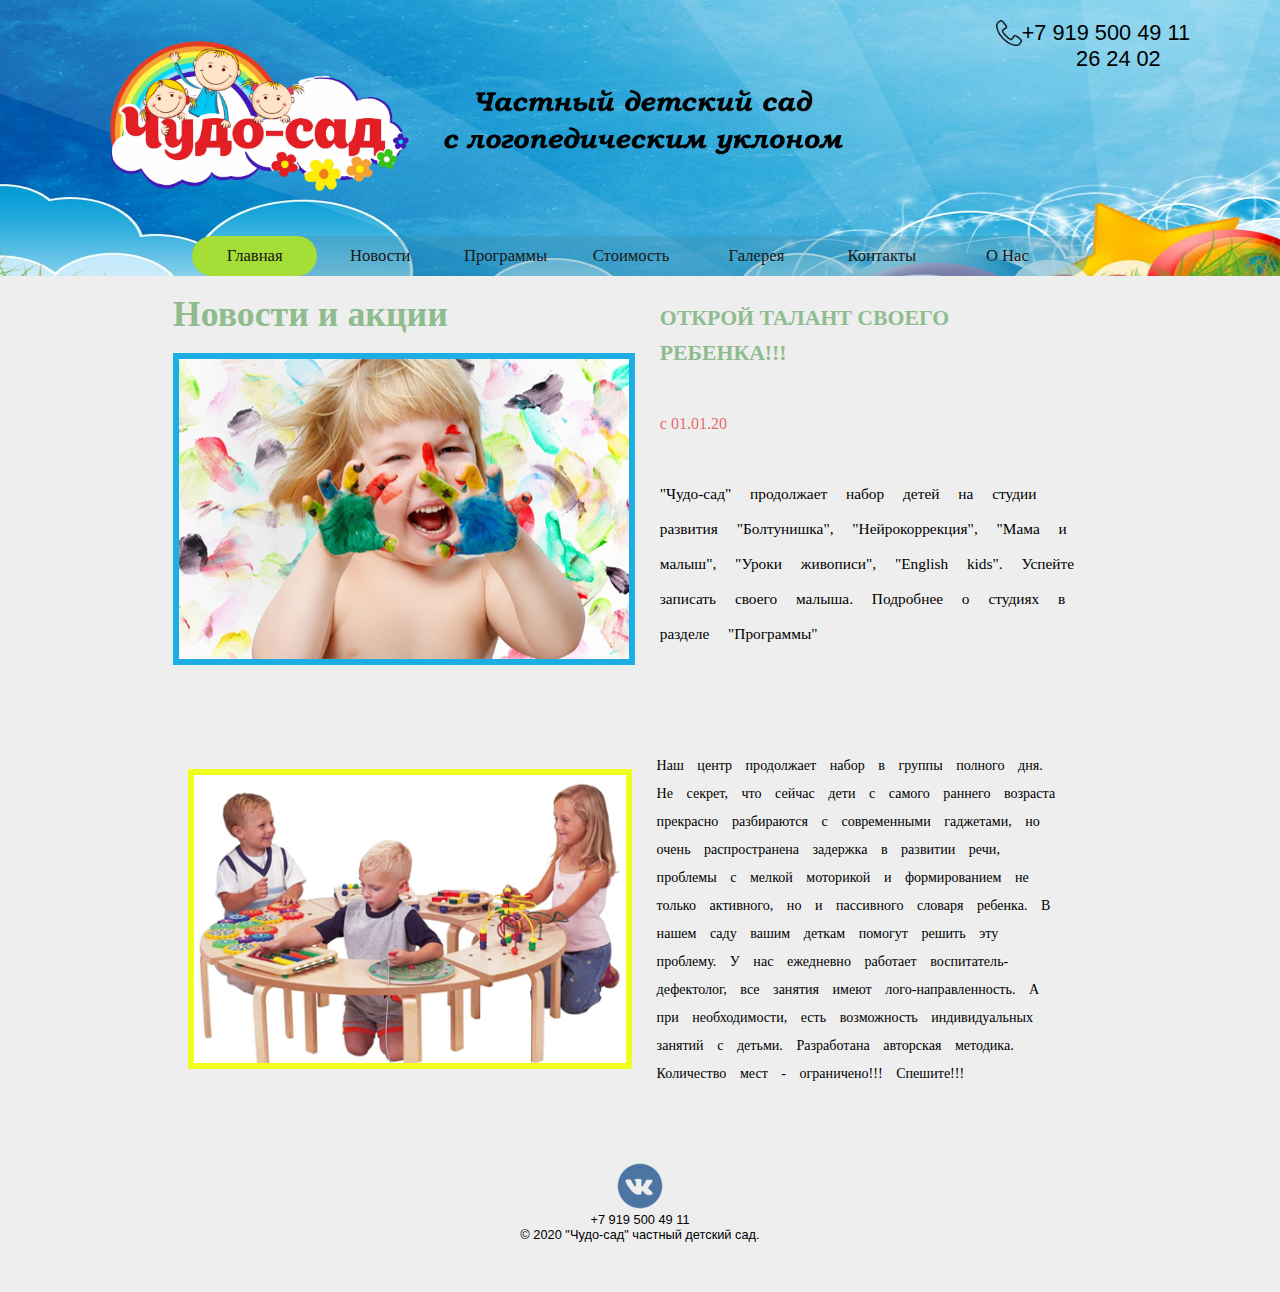
<file: novosty.html>
<!DOCTYPE html>
<html lang="ru">
<head>
	<meta charset="UTF-8">
	<title>новости</title>
	<link rel="shortcut icon" href="/favicon.ico" />	
	<link rel="stylesheet" type="text/css" href="css/style.css"/>
	<meta name="viewport" content="width=device-width, initial-scale=1, maximum-scale=1">
</head>
<body>
	
	    <header>
	    	<div class="header">
	    		<div class="logo"><img src="img/logo1.png" height="240px">
	    			
	    		</div>
	    		    <div class="telefon"><a href="+7 912 721 55 85"><img src="img/tel.png"></a>+7 919 500 49 11<br>         26 24 02</div>
	    		        <div class="nav">
	    				        <ul class="menu">
                                     <li><a href="index.html" class="active">Главная</a></li>
                                     <li><a href="novosty.html">Новости</a></li>
                                     <li><a href="programmy.html">Программы</a></li>
                                     <li><a href="stoimost.html">Стоимость</a></li>
                                     <li><a href="#">Галерея</a></li>
                                     <li><a href="index.html#contacty">Контакты</a></li>
                                     <li><a href="O nas.html">О Нас</a></li>
                                     <li class="slider"></li>
                                </ul>
	    			    </div>
	    			    <div id="myNav" class="overlay">
                          <a href="javascript:void(0)" class="closebtn" onclick="closeNav()">×</a>
                          <div class="overlay-content">
                            <a href="index.html">Главная</a>
                            <a href="novosty.html">Новости</a>
                            <a href="programmy.html">Программы</a>
                            <a href="stoimost.html">Стоимость</a>
                            <a href="#">Галерея</a>
                            <a href="index.html#contacty">Контакты</a>
                            <a href="O nas.html">О Нас</a>
                           </div>
                        </div>
                        <div class="responsive"><span style="cursor:pointer" onclick="openNav()"><img src="./icon.png"></span></div>
	        </div>
	    </header>
	    <div class="block1">
	    	<div class="foto2"><h2>Новости и акции</h2><img src="img/vkraske.png"></div>
	    	    <div class="informaciy">
	    		   <h2>ОТКРОЙ ТАЛАНТ СВОЕГО<br>РЕБЕНКА!!!</h2><br>
	    		     <span>с 01.01.20</span><br>
	    		       <p>"Чудо-сад" продолжает набор детей на студии развития "Болтунишка", "Нейрокоррекция", "Мама и малыш", "Уроки живописи", "English kids". Успейте записать своего малыша. Подробнее о студиях в разделе "Программы"</p>
	    	    </div>
	    </div>
	    <div class="block2">
	        <div class="foto3"><img src="img/zastolom.png"></div>
	            <div class="informaciy1">
	    	     <p>Наш центр продолжает набор в группы полного дня. Не секрет, что сейчас дети с самого раннего возраста прекрасно разбираются с современными гаджетами, но очень распространена задержка в развитии речи, проблемы с мелкой моторикой и формированием не только активного, но и пассивного словаря ребенка. В нашем саду вашим деткам помогут решить эту проблему. У нас ежедневно работает воспитатель-дефектолог, все занятия имеют лого-направленность. А при необходимости, есть возможность индивидуальных занятий с детьми. Разработана авторская методика.  Количество мест - ограничено!!! Спешите!!!</p>
	            </div>
	    </div>
	    <footer>
		<div class="footer">
			<div class="icon_vk"><a href="#"><img src="img/vk.png"></a></div>
			<div class="nomer"><span>+7 919 500 49 11</span></div>
			<div class="copyr">© 2020 "Чудо-сад" частный детский сад. </div>
		</div>
	</footer>
	<script type="text/javascript" src="./my/my.js"></script>
</body>
</html>
</file>
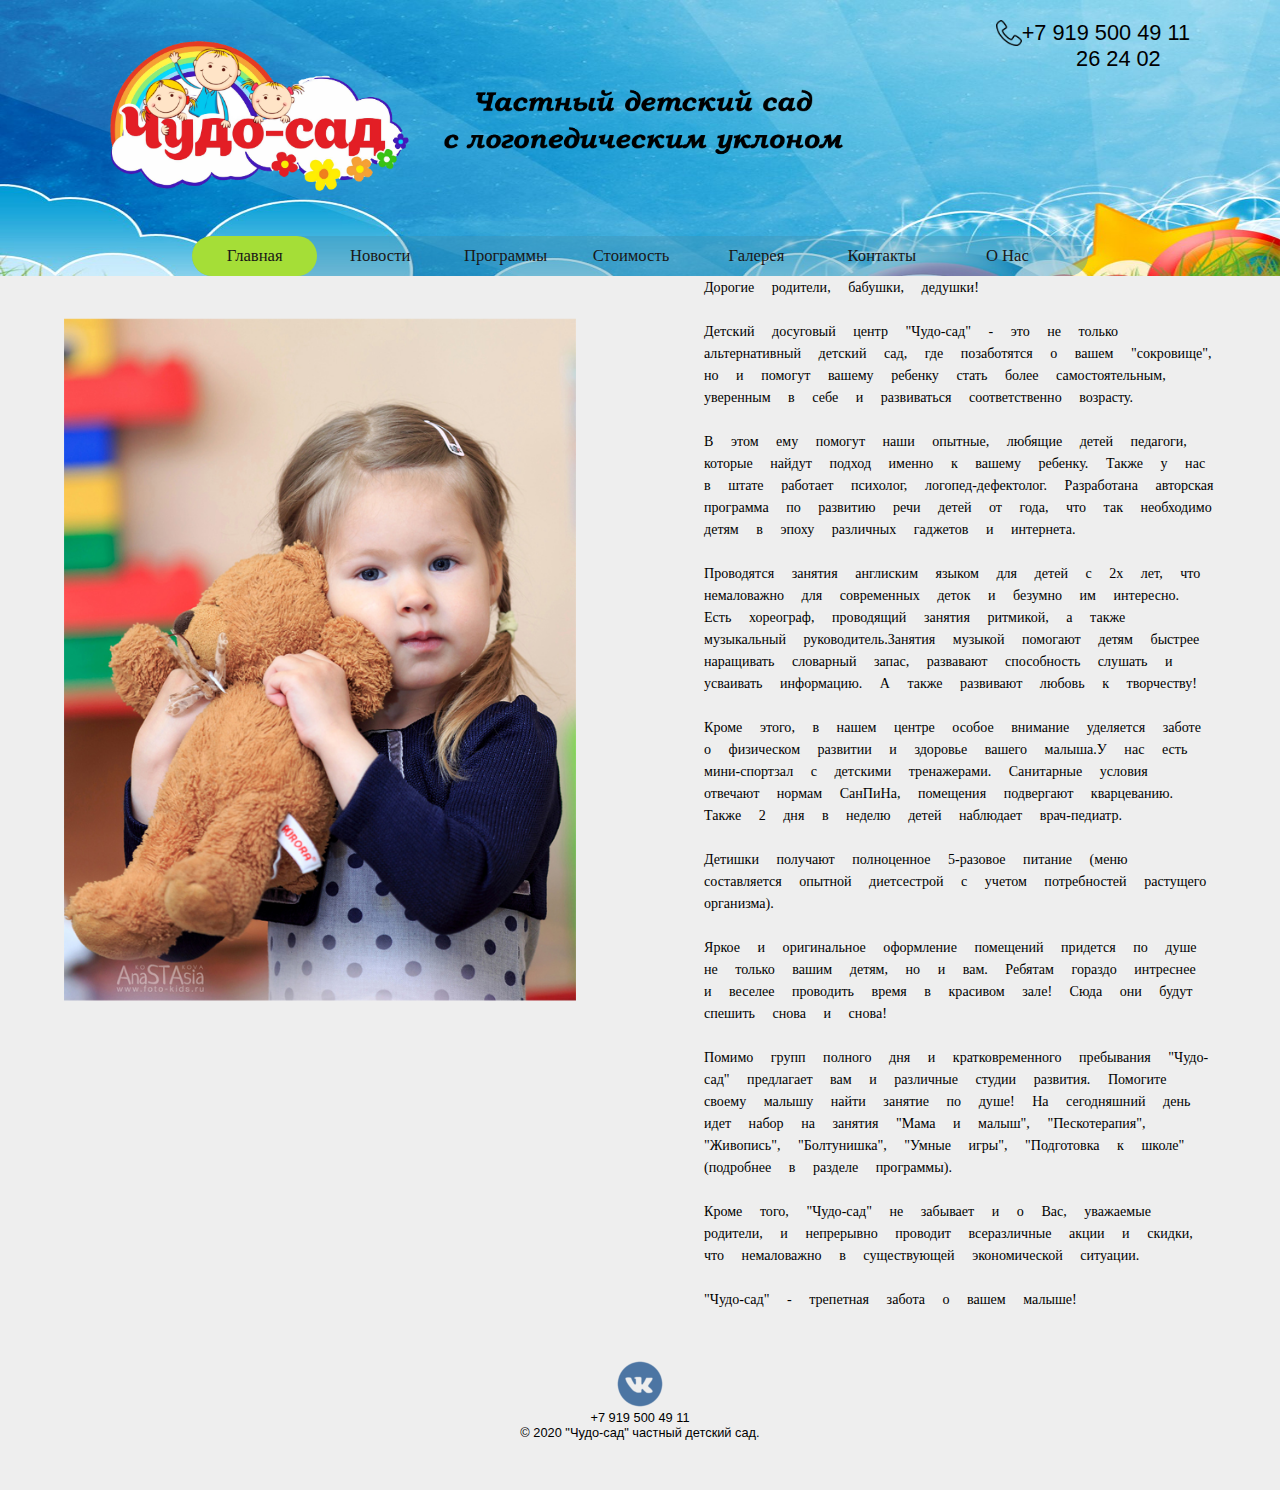
<file: O nas.html>
<!DOCTYPE html>
<html lang="ru">
<head>
	<meta charset="UTF-8">
	<title>О нас</title>
	<link rel="shortcut icon" href="/favicon.ico" />	
	<link rel="stylesheet" type="text/css" href="css/style.css"/>
	<meta name="viewport" content="width=device-width, initial-scale=1, maximum-scale=1">
</head>
<body>
	<header>
	    	<div class="header">
	    		<div class="logo"><img src="img/logo1.png" height="240px">
	    			
	    		</div>
	    		    <div class="telefon"><a href="+7 912 721 55 85"><img src="img/tel.png"></a>+7 919 500 49 11<br>         26 24 02</div>
	    		        <div class="nav">
	    				        <ul class="menu">
                                     <li><a href="index.html" class="active">Главная</a></li>
                                     <li><a href="novosty.html">Новости</a></li>
                                     <li><a href="programmy.html">Программы</a></li>
                                     <li><a href="stoimost.html">Стоимость</a></li>
                                     <li><a href="#">Галерея</a></li>
                                     <li><a href="index.html#contacty">Контакты</a></li>
                                     <li><a href="#">О Нас</a></li>
                                     <li class="slider"></li>
                                </ul>
	    			    </div>
	    			    <div id="myNav" class="overlay">
                          <a href="javascript:void(0)" class="closebtn" onclick="closeNav()">×</a>
                          <div class="overlay-content">
                            <a href="index.html">Главная</a>
                            <a href="novosty.html">Новости</a>
                            <a href="programmy.html">Программы</a>
                            <a href="stoimost.html">Стоимость</a>
                            <a href="#">Галерея</a>
                            <a href="index.html#contacty">Контакты</a>
                            <a href="O nas.html">О Нас</a>
                           </div>
                        </div>
                        <div class="responsive"><span style="cursor:pointer" onclick="openNav()"><img src="./icon.png"></span></div>
	        </div>
	    </header>
	    <div id="block_o_nas">
	    	<div id="foto"><img src="img/О нас.png"></div>
	    	   <div id="text">
	    		<p>Дорогие родители, бабушки, дедушки!

	    		Детский досуговый центр "Чудо-сад" - это не только альтернативный детский сад, где позаботятся о вашем "сокровище", но и помогут вашему ребенку стать более самостоятельным, уверенным в себе и развиваться соответственно возрасту.

	    		В этом ему помогут наши опытные, любящие детей педагоги, которые найдут подход именно к вашему ребенку. Также у нас в штате работает психолог, логопед-дефектолог. Разработана авторская программа по развитию речи детей от года, что так необходимо детям в эпоху различных гаджетов и интернета.

	    		Проводятся занятия англиским языком для детей с 2х лет, что немаловажно для современных деток и безумно им интересно.  Есть хореограф, проводящий занятия ритмикой, а также музыкальный руководитель.Занятия музыкой помогают детям быстрее наращивать словарный запас, развавают способность слушать и усваивать информацию. А также развивают любовь к творчеству!

	    		Кроме этого, в нашем центре особое внимание уделяется заботе о физическом развитии и здоровье вашего малыша.У нас есть мини-спортзал с детскими тренажерами. Санитарные условия отвечают нормам СанПиНа, помещения подвергают кварцеванию. Также 2 дня в неделю детей наблюдает врач-педиатр. 

	    		Детишки получают полноценное 5-разовое питание (меню составляется опытной диетсестрой с учетом потребностей растущего организма).

	    		Яркое и оригинальное оформление помещений придется по душе не только вашим детям, но и вам. Ребятам гораздо интреснее и веселее проводить время в красивом зале! Сюда они будут спешить снова и снова!

	    		Помимо групп полного дня и кратковременного пребывания "Чудо-сад" предлагает  вам и различные студии развития. Помогите своему малышу найти занятие по душе! На сегодняшний день идет набор на занятия "Мама и малыш", "Пескотерапия", "Живопись", "Болтунишка", "Умные игры", "Подготовка к школе"(подробнее в разделе программы).

	    		Кроме того, "Чудо-сад" не забывает и о Вас, уважаемые родители, и непрерывно проводит всеразличные акции и скидки, что немаловажно в существующей экономической ситуации.
	    		
	    		"Чудо-сад" - трепетная забота о вашем малыше!
	    	   </div>
	    </div>
	    <footer>
		<div class="footer">
			<div class="icon_vk"><a href="#"><img src="img/vk.png"></a></div>
			<div class="nomer"><span>+7 919 500 49 11</span></div>
			<div class="copyr">© 2020 "Чудо-сад" частный детский сад. </div>
		</div>
	</footer>
	<button onclick="topFunction()" id="myBtn" title="Go to top"><img src="img/verh.png"></button>
<script>
// When the user scrolls down 20px from the top of the document, show the button
window.onscroll = function() {scrollFunction()};

function scrollFunction() {
    if (document.body.scrollTop > 20 || document.documentElement.scrollTop > 20) {
        document.getElementById("myBtn").style.display = "block";
    } else {
        document.getElementById("myBtn").style.display = "none";
    }
}

// When the user clicks on the button, scroll to the top of the document
function topFunction() {
    document.body.scrollTop = 0;
    document.documentElement.scrollTop = 0;
}
</script>
<script type="text/javascript" src="./my/my.js"></script>
</body>
</html>
</file>
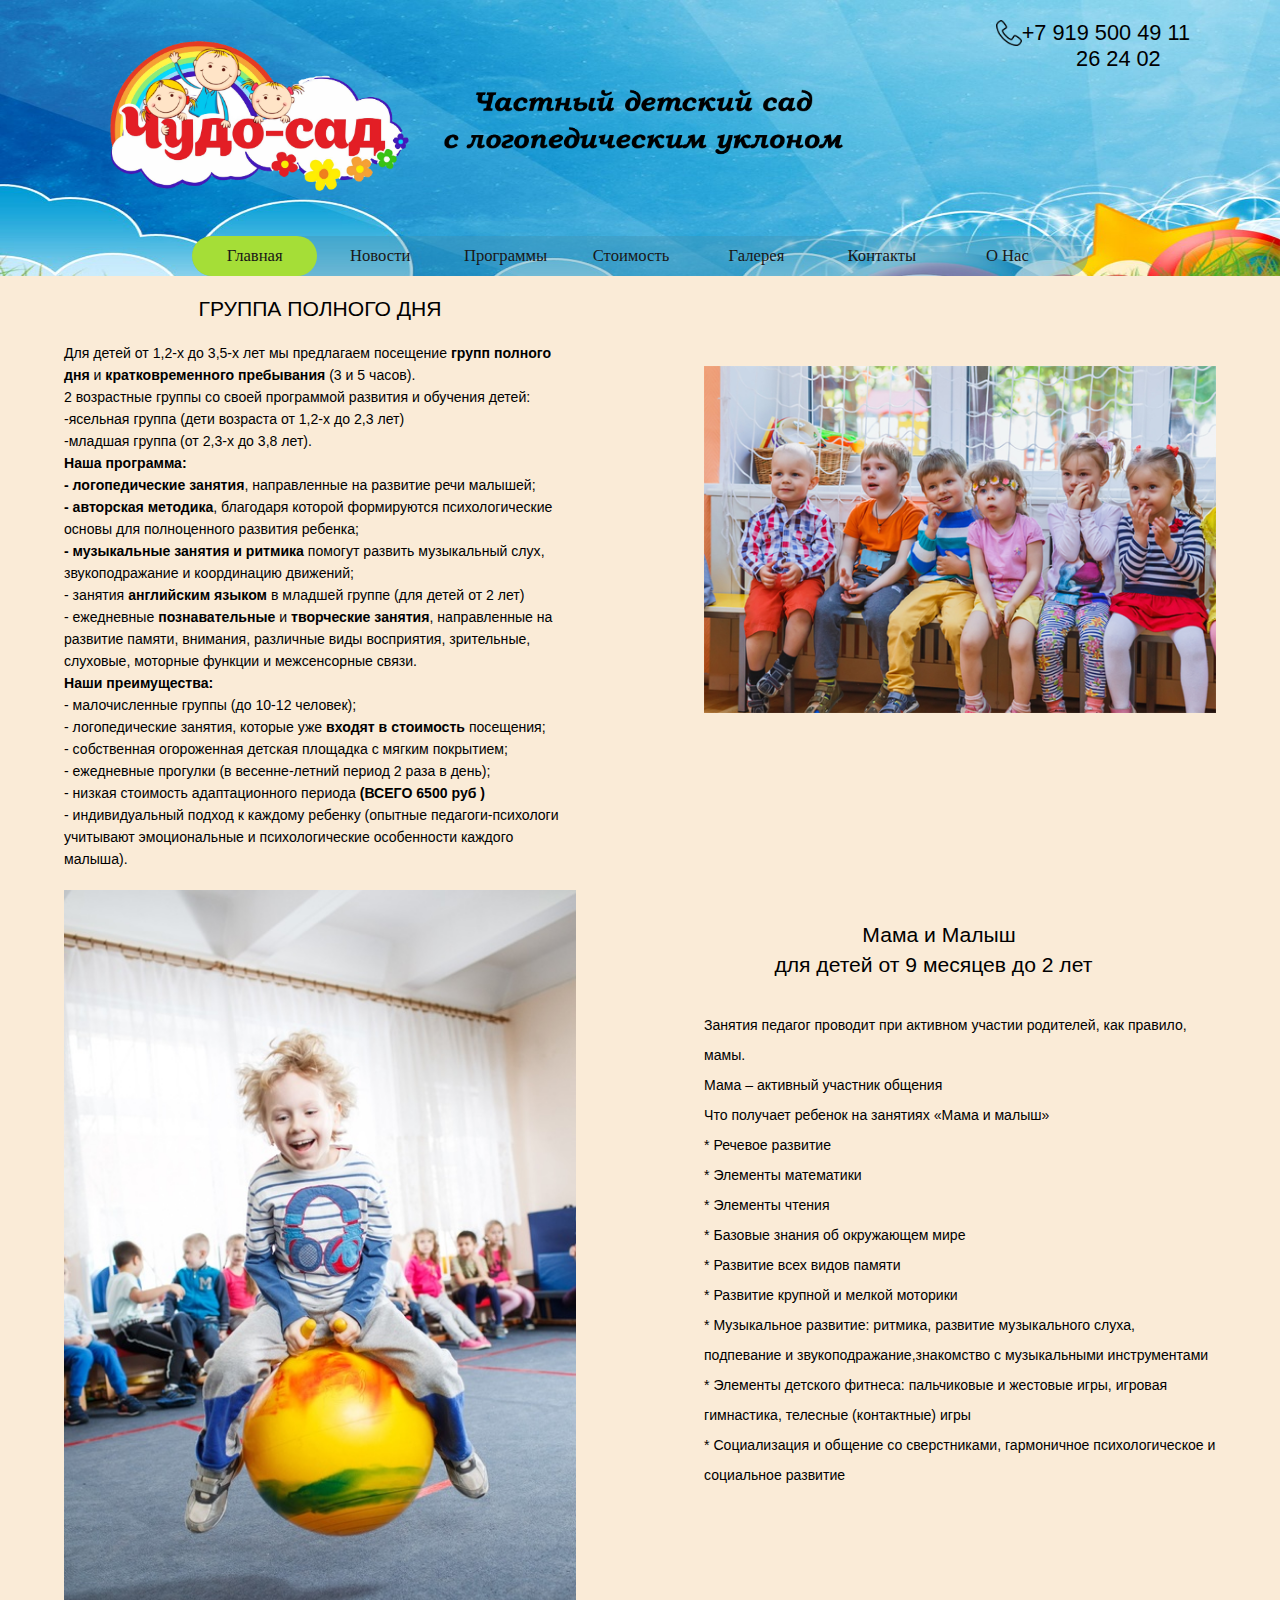
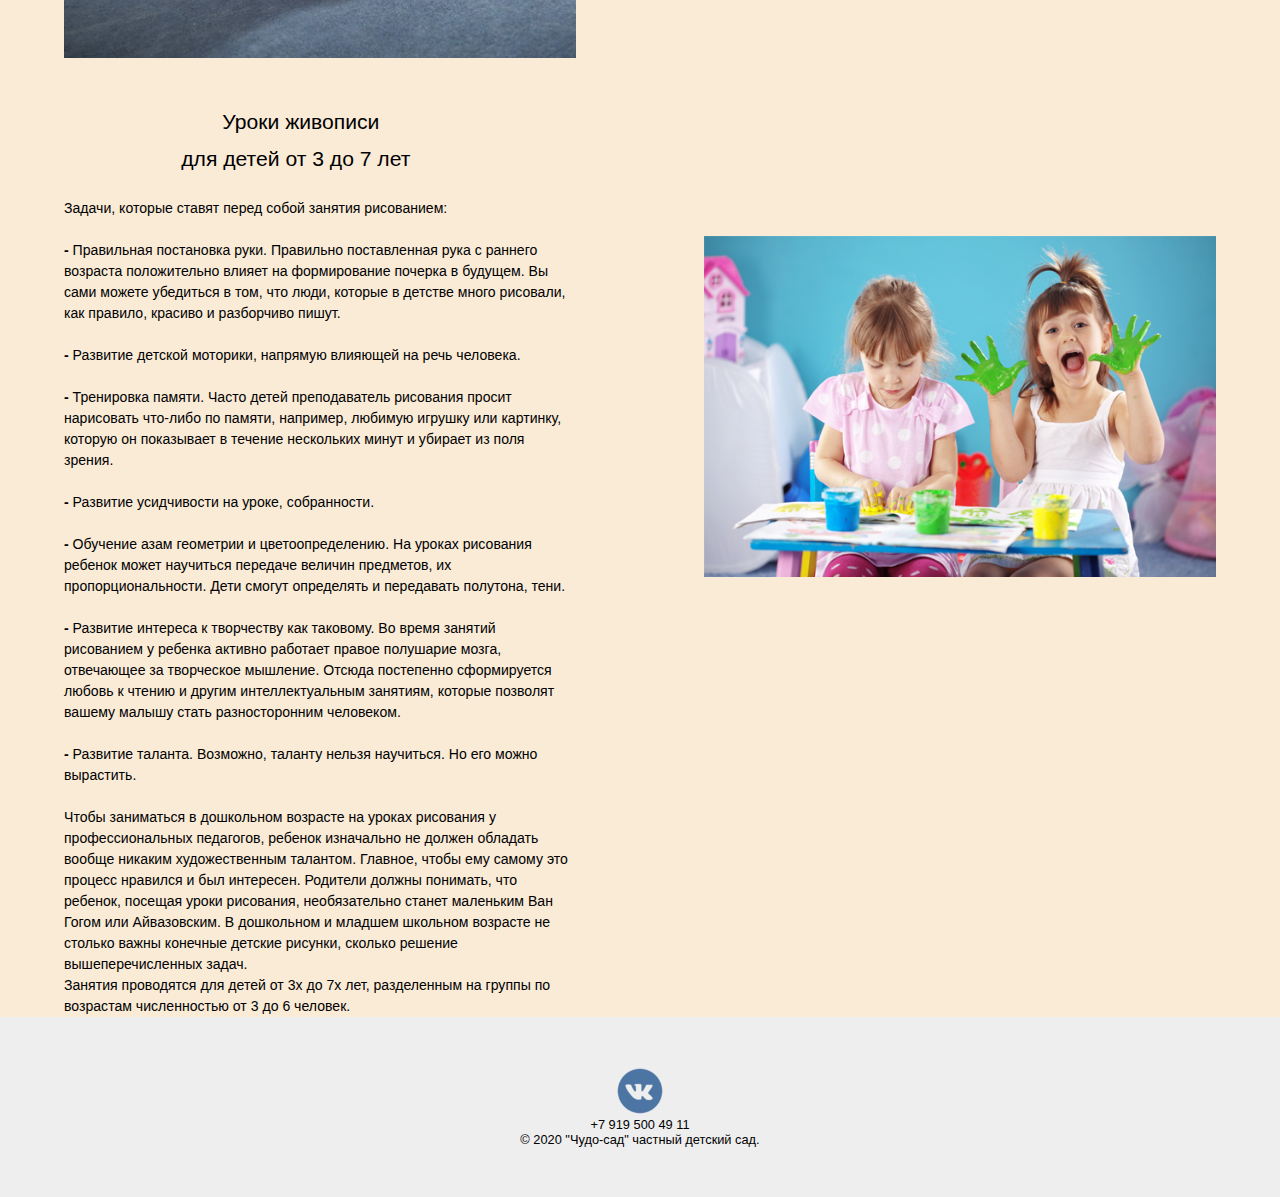
<file: programmy.html>
<!DOCTYPE html>
<html lang="ru">
<head>
	<meta charset="UTF-8">
	<title>Программы</title>
	<link rel="shortcut icon" href="/favicon.ico" />	
	<link rel="stylesheet" type="text/css" href="css/style.css"/>
	<meta name="viewport" content="width=device-width, initial-scale=1, maximum-scale=1">
</head>
<body>
	<header>
	    	<div class="header">
	    		<div class="logo"><img src="img/logo1.png" height="240px">
	    			
	    		</div>
	    		    <div class="telefon"><a href="+7 912 721 55 85"><img src="img/tel.png"></a>+7 919 500 49 11<br>         26 24 02</div>
	    		        <div class="nav">
	    				        <ul class="menu">
                                     <li><a href="index.html" class="active">Главная</a></li>
                                     <li><a href="novosty.html">Новости</a></li>
                                     <li><a href="programmy.html">Программы</a></li>
                                     <li><a href="stoimost.html">Стоимость</a></li>
                                     <li><a href="#">Галерея</a></li>
                                     <li><a href="index.html#contacty">Контакты</a></li>
                                     <li><a href="O nas.html">О Нас</a></li>
                                     <li class="slider"></li>
                                </ul>
	    			    </div>
	    			    <div id="myNav" class="overlay">
                          <a href="javascript:void(0)" class="closebtn" onclick="closeNav()">×</a>
                          <div class="overlay-content">
                            <a href="index.html">Главная</a>
                            <a href="novosty.html">Новости</a>
                            <a href="programmy.html">Программы</a>
                            <a href="stoimost.html">Стоимость</a>
                            <a href="#">Галерея</a>
                            <a href="index.html#contacty">Контакты</a>
                            <a href="O nas.html">О Нас</a>
                           </div>
                        </div>
                        <div class="responsive"><span style="cursor:pointer" onclick="openNav()"><img src="./icon.png"></span></div>
	        </div>
	    </header>
	    <div class="programmy">
	    
	    	<div class="block1_programmy">
	    		<div class="programmy_text1">
	    			<h2>ГРУППА ПОЛНОГО ДНЯ</h2>
					   <p>Для детей от 1,2-х до 3,5-х лет мы предлагаем посещение <span>групп полного дня</span> и <span>кратковременного пребывания</span> (3 и 5 часов). 
						2 возрастные группы со своей программой развития и обучения детей:
						  -ясельная группа (дети возраста от 1,2-х до 2,3 лет) 
						  -младшая группа (от 2,3-х до 3,8 лет).
						<span>Наша программа:</span>
						<span>- логопедические занятия</span>, направленные на развитие речи малышей;
						<span>- авторская методика</span>, благодаря которой формируются психологические основы для полноценного развития ребенка;
						<span>-  музыкальные занятия и ритмика</span> помогут развить музыкальный слух, звукоподражание и координацию движений;
						- занятия <span>английским языком</span> в младшей группе (для детей от 2 лет)
						- ежедневные <span>познавательные</span> и <span>творческие занятия</span>, направленные на развитие памяти, внимания, различные виды восприятия, зрительные, слуховые, моторные функции и межсенсорные связи.
						 <span>Наши преимущества:</span>
						- малочисленные группы (до 10-12 человек);
						- логопедические занятия, которые уже <span>входят в стоимость</span> посещения;
						- собственная огороженная детская площадка с мягким покрытием;
						- ежедневные прогулки (в весенне-летний период  2 раза в день);
						- низкая стоимость адаптационного периода <span>(ВСЕГО 6500 руб )</span>
						- индивидуальный подход к каждому ребенку (опытные педагоги-психологи учитывают эмоциональные и психологические особенности каждого малыша).</p>
	    		</div>
	    		<div  class="programmy_foto1"><img src="img/qqq.png"></div>
	    	</div>
	    	<div class="block2_programmy">
	    		<div class="programmy_foto2"><img src="img/www.jpg"></div>
	    	<div class="programmy_text2">
	    		<h2>                           Мама и Малыш 
	    для детей от 9 месяцев до 2 лет</h2>
                 <p>Занятия педагог проводит при активном участии родителей, как правило, мамы.
                    Мама – активный участник общения 
                 	Что получает ребенок на занятиях «Мама и малыш»
                     * Речевое развитие
                     * Элементы математики
                     * Элементы чтения
                     * Базовые знания об окружающем мире
                     * Развитие всех видов памяти
                     * Развитие крупной и мелкой моторики
                     * Музыкальное развитие: ритмика, развитие музыкального слуха, подпевание и   звукоподражание,знакомство с музыкальными инструментами
                     * Элементы детского фитнеса: пальчиковые и жестовые игры, игровая гимнастика, телесные (контактные) игры
                     * Социализация и общение со сверстниками, гармоничное психологическое и социальное развитие</p>
	    	</div>
	    </div>
	    <div class="block3_programmy">
	    	<div class="programmy_text3">
	    		<h2>                           Уроки живописи 
                    для детей от 3 до 7 лет</h2>
                    <p>Задачи, которые ставят перед собой занятия рисованием:<br>
						 <span>-</span> Правильная постановка руки. Правильно поставленная рука с раннего возраста положительно влияет на формирование почерка в будущем. Вы сами можете убедиться в том, что люди, которые в детстве много рисовали, как правило, красиво и разборчиво пишут.<br>
						 <span>-</span> Развитие детской моторики, напрямую влияющей на речь человека.<br>
						 <span>-</span> Тренировка памяти. Часто детей преподаватель рисования просит нарисовать что-либо по памяти, например, любимую игрушку или картинку, которую он показывает в течение нескольких минут и убирает из поля зрения.<br>
						 <span>-</span> Развитие усидчивости на уроке, собранности.<br>
						 <span>-</span> Обучение азам геометрии и цветоопределению. На уроках рисования ребенок может научиться передаче величин предметов, их пропорциональности. Дети смогут определять и передавать полутона, тени.<br>
						 <span>-</span> Развитие интереса к творчеству как таковому. Во время занятий рисованием у ребенка активно работает правое полушарие мозга, отвечающее за творческое мышление. Отсюда постепенно сформируется любовь к чтению и другим интеллектуальным занятиям, которые позволят вашему малышу стать разносторонним человеком.<br>
						 <span>-</span> Развитие таланта. Возможно, таланту нельзя научиться. Но его можно вырастить.<br>
						 Чтобы заниматься в дошкольном возрасте на уроках рисования у профессиональных педагогов, ребенок изначально не должен обладать вообще никаким художественным талантом. Главное, чтобы ему самому это процесс нравился и был интересен. Родители должны понимать, что ребенок, посещая уроки рисования, необязательно станет маленьким Ван Гогом или Айвазовским. В дошкольном и младшем школьном возрасте не столько важны конечные детские рисунки, сколько решение вышеперечисленных задач.
						Занятия проводятся  для детей от 3х до 7х лет, разделенным на группы по возрастам численностью от 3 до 6 человек.</p>
	    	</div>
	    	<div class="programmy_foto3"><img src="img/eee.png"></div>
	    </div>
	</div>
	<footer>
		<div class="footer">
			<div class="icon_vk"><a href="#"><img src="img/vk.png"></a></div>
			<div class="nomer"><span>+7 919 500 49 11</span></div>
			<div class="copyr">© 2020 "Чудо-сад" частный детский сад. </div>
		</div>
	</footer>

	<!--------Якорь---------->

	<button onclick="topFunction()" id="myBtn" title="Go to top"><img src="img/verh.png"></button>
<script>
// When the user scrolls down 20px from the top of the document, show the button
window.onscroll = function() {scrollFunction()};

function scrollFunction() {
    if (document.body.scrollTop > 20 || document.documentElement.scrollTop > 20) {
        document.getElementById("myBtn").style.display = "block";
    } else {
        document.getElementById("myBtn").style.display = "none";
    }
}

// When the user clicks on the button, scroll to the top of the document
function topFunction() {
    document.body.scrollTop = 0;
    document.documentElement.scrollTop = 0;
}
</script>
<script type="text/javascript" src="./my/my.js"></script>
</body>
</html>
</file>
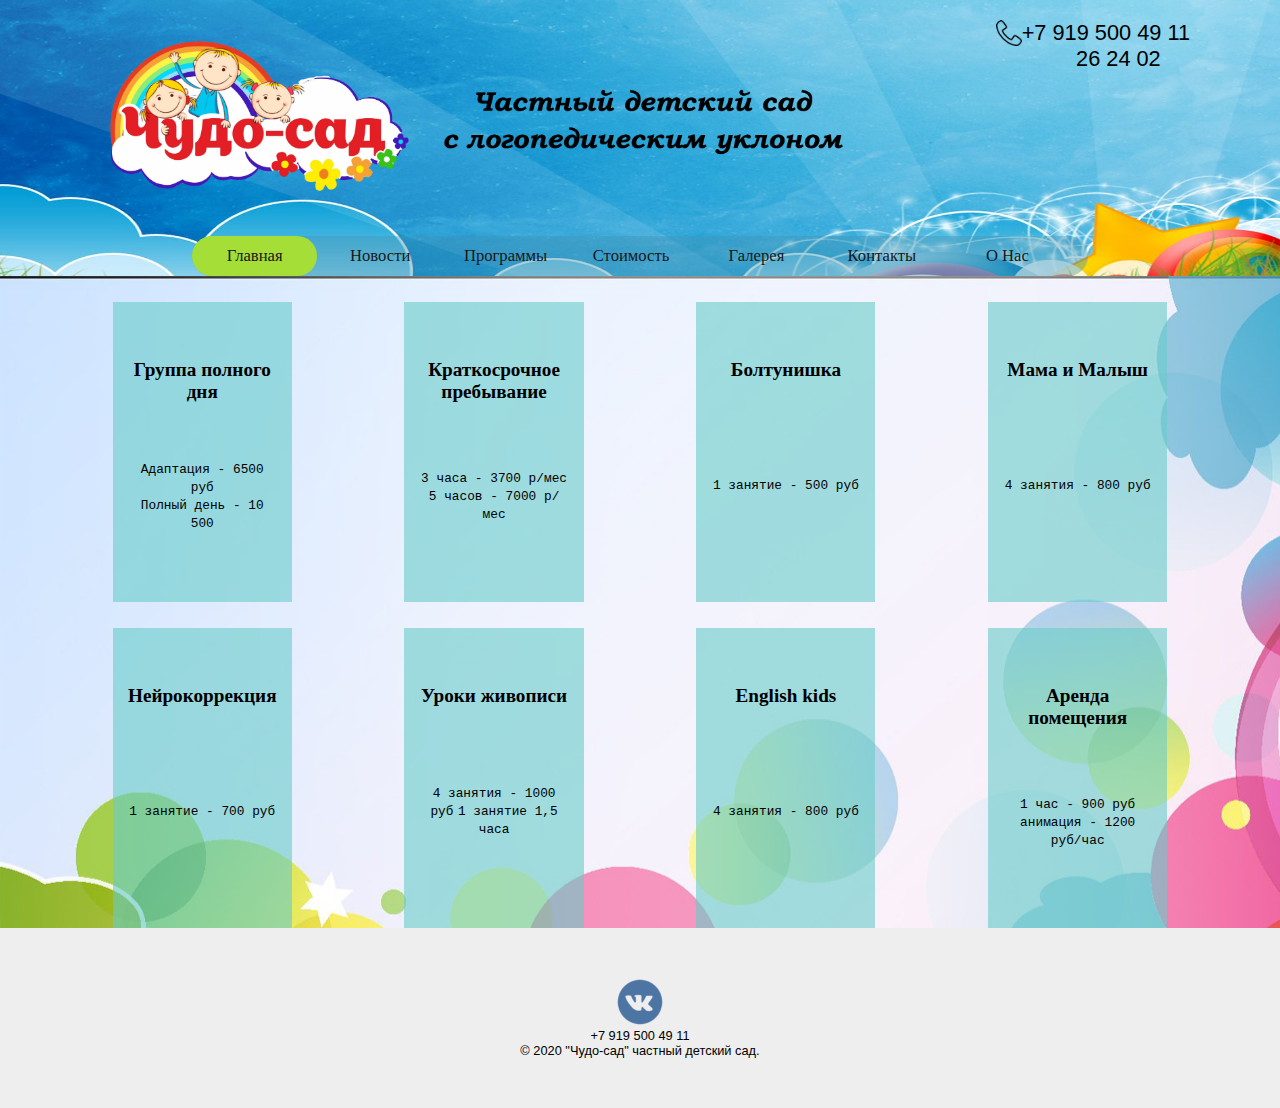
<file: stoimost.html>
<!DOCTYPE html>
<html lang="ru">
<head>
	<meta charset="UTF-8">
	<title>Стоимость</title>
	<link rel="shortcut icon" href="/favicon.ico" />	
	<link rel="stylesheet" type="text/css" href="css/style.css"/>
	<meta name="viewport" content="width=device-width, initial-scale=1, maximum-scale=1">
</head>
<body>
	<header>
	    	<div class="header">
	    		<div class="logo"><img src="img/logo1.png" height="240px">
	    			
	    		</div>
	    		    <div class="telefon"><a href="+7 912 721 55 85"><img src="img/tel.png"></a>+7 919 500 49 11<br>         26 24 02</div>
	    		        <div class="nav">
	    				        <ul class="menu">
                                     <li><a href="index.html" class="active">Главная</a></li>
                                     <li><a href="novosty.html">Новости</a></li>
                                     <li><a href="programmy.html">Программы</a></li>
                                     <li><a href="stoimost.html">Стоимость</a></li>
                                     <li><a href="#">Галерея</a></li>
                                     <li><a href="index.html#contacty">Контакты</a></li>
                                     <li><a href="O nas.html">О Нас</a></li>
                                     <li class="slider"></li>
                                </ul>
	    			    </div>
	    			    <div id="myNav" class="overlay">
                          <a href="javascript:void(0)" class="closebtn" onclick="closeNav()">×</a>
                          <div class="overlay-content">
                            <a href="index.html">Главная</a>
                            <a href="novosty.html">Новости</a>
                            <a href="programmy.html">Программы</a>
                            <a href="stoimost.html">Стоимость</a>
                            <a href="#">Галерея</a>
                            <a href="index.html#contacty">Контакты</a>
                            <a href="O nas.html">О Нас</a>
                           </div>
                        </div>
                        <div class="responsive"><span style="cursor:pointer" onclick="openNav()"><img src="./icon.png"></span></div>
	        </div>
	    </header>
	    <div class="main_stoimost">
	    	<div class="price1">
	    		<div class="price1_block1">
	    			<h2>Группа полного дня</h2>
                     <p>Адаптация - 6500 руб</p><br>
                     <p>Полный день - 10 500</p>
	    		</div>
	    		<div class="price1_block2">
	    			<h2>Краткосрочное пребывание</h2>
	    			<p>3 часа - 3700 р/мес</p><br>
	    			<p>5 часов - 7000 р/мес</p>
	    		</div>
	    		<div class="price1_block3">
	    			<h2>Болтунишка</h2>
	    			<p>1 занятие - 500 руб</p>
	    		</div>
	    		<div class="price1_block4">
	    			<h2>Мама и Малыш</h2>
	    			<p>4 занятия - 800 руб</p>
	    		</div>
	    	</div>
	    	<div class="price2">
	    		<div class="price2_block1">
	    			<h2>Нейрокоррекция</h2>
	    			<p>1 занятие - 700 руб</p>
	    		</div>
	    		<div class="price2_block2">
	    			<h2>Уроки живописи</h2>
	    			<p>4 занятия - 1000 руб</p>
	    			<p>1 занятие 1,5 часа</p>
	    		</div>
	    		<div class="price2_block3">
	    			<h2>English kids</h2>
	    			<p>4 занятия - 800 руб</p>
	    		</div>
	    		<div class="price2_block4">
	    			<h2>Аренда помещения</h2>
	    			<p>1 час - 900 руб</p>
	    			<p>анимация - 1200 руб/час</p>
	    		</div>
	    	</div>
	    </div>
	    <footer>
		<div class="footer">
			<div class="icon_vk"><a href="#"><img src="img/vk.png"></a></div>
			<div class="nomer"><span>+7 919 500 49 11</span></div>
			<div class="copyr">© 2020 "Чудо-сад" частный детский сад. </div>
		</div>
	</footer>
	<script type="text/javascript" src="./my/my.js"></script>
</body>
</html>
</file>
<file: css/style.css>
* {
	margin: 0;
	padding: 0;
	-webkit-box-sizing: border-box;
	-moz-box-sizing: border-box;
	box-sizing: border-box;
}
.main {
	max-width: 1600px;
	margin: 0 auto;
}
body {
	font-family: Arial,Helvetica,sans-serif;
    font-family: 'PT Sans', Arial, Verdana;
    background-color: #eee;
    
}
p {
	float: right;
}
.header {
	display: flex;
	flex-wrap: wrap;
	background: url(fon.png);
	background-size: 100% 100%;
	justify-content: space-around;
}
.logo {
	width:40%;

}
.logo img {
	width: 66vw;
	height: auto;
}
.telefon {
	width: 35%;
    display: flex;
    justify-content: flex-end;
    font-size: 1.7vw;
    white-space: pre;
    align-items: flex-start;
    margin: 20px;
}
.telefon img {
	width: 2vw;
}
/*-----------------Навигация -------------------*/


@import url(https://fonts.googleapis.com/css?family=PT+Sans);


.nav {
	display: flex;
	width: 100%;
	justify-content: center;
}
.menu {
  list-style: none;
  margin: 0;
  padding: 0;
  width: 70%;
  height: 40px;
  margin: auto;
  position: relative;
  z-index: 7;
  border-radius: 20px;
  background-color: #4494b369;

}
.menu li {
  float: left;
  width: 14%;
  height: 100%;
  margin: 0;
  padding: 0;

}
.menu a {
  display: -webkit-box;
  display: -ms-flexbox;
  display: flex;
  width: 100%;
  height: 100%;
  -webkit-box-pack: center;
      -ms-flex-pack: center;
          justify-content: center;
  -webkit-box-align: center;
      -ms-flex-align: center;
          align-items: center;
  color: #191717;
  text-decoration: none;
  position: relative;
  font-size: 1.3vw;
  z-index: 9;
  font-family: Georgia,Italic sans-serif;
}
a.active {
  background-color: #a5de37;
  border-radius: 20px;
} 
li.slider {
  width: 14%;
  height: 100%;
  position: absolute;
  left: 0;
  top: 0;
  z-index: 8;
  -webkit-transition: left 0.4s, background-color 0.4s;
  transition: left 0.4s, background-color 0.4s;
  
    border-radius: 20px;

}
.menu li:nth-child(1):hover ~ .slider,
.menu li:nth-child(1):focus ~ .slider,
.menu li:nth-child(1):active ~ .slider {
  left: 0;
  background-color: #3498db;
}
.menu li:nth-child(2):hover ~ .slider,
.menu li:nth-child(2):focus ~ .slider,
.menu li:nth-child(2):active ~ .slider {
  left: 14%;
  background-color: #9b59b6;
}
.menu li:nth-child(3):hover ~ .slider,
.menu li:nth-child(3):focus ~ .slider,
.menu li:nth-child(3):active ~ .slider {
  left: 28%;
  background-color: #e67e22;
}
.menu li:nth-child(4):hover ~ .slider,
.menu li:nth-child(4):focus ~ .slider,
.menu li:nth-child(4):active ~ .slider {
  left: 42%;
  background-color: #16a085;
}
.menu li:nth-child(5):hover ~ .slider,
.menu li:nth-child(5):focus ~ .slider,
.menu li:nth-child(5):active ~ .slider {
  left: 56%;
  background-color: #F7EA16;
}
.menu li:nth-child(6):hover ~ .slider,
.menu li:nth-child(6):focus ~ .slider,
.menu li:nth-child(6):active ~ .slider {
  left: 70%;
  background-color: #E9621F;
}
.menu li:nth-child(7):hover ~ .slider,
.menu li:nth-child(7):focus ~ .slider,
.menu li:nth-child(7):active ~ .slider {
  left: 84%;
  background-color: #0FEB57;
}
/*--------------------Навигация -----------------------*/

/*--------------------бургер-----------------------*/
{
    font-family: 'Lato', sans-serif;
}
.responsive span p {
	display: none;
}
.responsive span img {
	display: none;
}

.overlay {
    height: 100%;
    width: 0;
    position: fixed;
    z-index: 1;
    top: 0;
    left: 0;
    background-color: #1ec6e2;
    overflow-x: hidden;
    transition: 0.5s;
}

.overlay-content {
    position: relative;
    top: 25%;
    width: 100%;
    text-align: center;
    margin-top: 28px;
}

.overlay a {
    padding: 8px;
    text-decoration: none;
    font-size: 36px;
    color: #131415;
    display: block;
    transition: 0.3s;
}

.overlay a:hover, .overlay a:focus {
    color:#F6E91B;
}

.overlay .closebtn {
    position: absolute;
    top: 20px;
    right: 45px;
    font-size: 60px;
}

@media screen and (max-height: 450px) {
  .overlay a {font-size: 20px}
  .overlay .closebtn {
    font-size: 40px;
    top: 15px;
    right: 35px;
  }
}

/*--------------------конец бургер -----------------------*/

/*-----------Слайдер----------*/

div.scrollingHotSpotLeft
{
	min-width: 75px;
	width: 10%;
	height: 100%;
	/* There is a big background image and it's used to solve some problems I experienced
    in Internet Explorer 6. */
	background-image: url(../images/big_transparent.gif);
	background-repeat: repeat;
	background-position: center center;
	position: absolute;
	z-index: 200;
	left: 0;
	/*  The first url is for Firefox and other browsers, the second is for Internet Explorer */
	cursor: url(../images/cursors/cursor_arrow_left.png), url(../images/cursors/cursor_arrow_left.cur),w-resize;
}

/* Visible left hotspot */
div.scrollingHotSpotLeftVisible
{
	background-image: url(../images/arrow_left.gif);				
	background-color: #fff;
	background-repeat: no-repeat;
	opacity: 0.35; /* Standard CSS3 opacity setting */
	-moz-opacity: 0.35; /* Opacity for really old versions of Mozilla Firefox (0.9 or older) */
	filter: alpha(opacity = 35); /* Opacity for Internet Explorer. */
	zoom: 1; /* Trigger "hasLayout" in Internet Explorer 6 or older versions */
}

/* Invisible right hotspot */
div.scrollingHotSpotRight
{
	min-width: 75px;
	width: 10%;
	height: 100%;
	background-image: url(../images/big_transparent.gif);
	background-repeat: repeat;
	background-position: center center;
	position: absolute;
	z-index: 200;
	right: 0;
	cursor: url(../images/cursors/cursor_arrow_right.png), url(../images/cursors/cursor_arrow_right.cur),e-resize;
}

/* Visible right hotspot */
div.scrollingHotSpotRightVisible
{
	background-image: url(../images/arrow_right.gif);
	background-color: #fff;
	background-repeat: no-repeat;
	opacity: 0.35;
	filter: alpha(opacity = 35);
	-moz-opacity: 0.35;
	zoom: 1;
}

/* The scroll wrapper is always the same width and height as the containing element (div).
   Overflow is hidden because you don't want to show all of the scrollable area.
*/
div.scrollWrapper
{
	position: relative;
	overflow: hidden;
	width: 100%;
	height: 90%;
}

div.scrollableArea
{
	position: relative;
	width: auto;
	height: 100%;
}
/*-----------Слайдер----------*/
#makeMeScrollable
		{
			width:100%;
			height: 330px;
			position: relative;
			margin:0 auto;
		}
		
		/* Replace the last selector for the type of element you have in
		   your scroller. If you have div's use #makeMeScrollable div.scrollableArea div,
		   if you have links use #makeMeScrollable div.scrollableArea a and so on. */
		#makeMeScrollable div.scrollableArea img
		{
			position: relative;
			float: left;
			margin: 0;
			padding: 0;
			/* If you don't want the images in the scroller to be selectable, try the following
			   block of code. It's just a nice feature that prevent the images from
			   accidentally becoming selected/inverted when the user interacts with the scroller. */
			-webkit-user-select: none;
			-khtml-user-select: none;
			-moz-user-select: none;
			-o-user-select: none;
			user-select: none;
		}
		.text {
			display: flex;
            width: 50%;
            margin: 0 auto;
            align-items: center;
            font-size: 1.4vw;
            text-align: center;
            font-family: serif;
            word-spacing: 20px;
		}
		.text1 {
			display: flex;
            height: 140px;
            justify-content: center;
            font-size: 2.6vw;
            align-items: flex-end;
            white-space: pre;
            line-height: 50px;
		}
		.inform {
			display: flex;
			justify-content: center;
			margin: 20px auto;
		}
		.text3 {
			width: 29%;
			line-height: 27px;
			font-size: 1vw;

		}
		.foto {
			width: 35%;
			text-align: center;
		} 
		.foto img {
			width: 100%;
			height: auto;
		}
		.contacty {
			display: flex;
			width: 50%;
            margin: 10px auto;
            text-align: center;
            font-family: cursive;
            font-size: 1.4vw;
            word-spacing: 12px;
            line-height: 38px;
            
		}
		.contacty a {
			text-decoration: none;
			color: #8e5e1b;
		}
       
       h1 {
       	text-align: center;
       	width: 100%;
       	font-size: 2.6vw;
        font-family: serif;
       }
       .foto1 {
       	position: static;
        width: 100%;
        text-align: center;
       
       }
       .foto1 img {
       	width: 100%;
       }
       .karta {
       	display: flex;
       	border: 1px solid;
       	margin: 10px auto;
       }
/*-----Подвал-----*/
.footer {
	margin: 50px auto;
    font-size: 1vw;
}

.icon_vk {
	display: flex;
	width: 100%;
	justify-content: center;
	height: 50px;
}
.nomer {
	text-align: center;
}
.copyr {
	text-align: center;
}
#myBtn {
  display: none;
  position: fixed;
  bottom: 20px;
  right: 30px;
  z-index: 99;
  border: none;
  outline: none;
  cursor: pointer;
  
}

#myBtn:hover {
  background-color: #555;
}

/*----------------Novosty.html-----------------------*/



/*--------Блок 1 ---------------*/
.block1 {
	display: flex;
	justify-content: center;
	height: 450px;
}

.foto2 {
	display: flex;
	flex-direction: column;
    line-height: 77px;
}
.foto2 h2 {
	font-size: 2.8vw;
    color: darkseagreen;
    font-family: serif;
    
}
.foto2 img {
	border: 6px solid #1dade5;
	
}

/*--------Блок informaciy ---------------*/
.informaciy {
	flex-direction: column;
	width: 33%;
    font-family: initial;
    margin: 25px;
    line-height: 35px;
}
.informaciy h2 {
	color: darkseagreen;
	font-size: 1.7vw;
}

.informaciy span {
	width: 100%;
	display: flex;
	color: #E76C6C;
}
.informaciy p {
	font-size: 1.2vw;
	line-height: 35px;
	word-spacing: 15px;
}
/*--------Блок 2 ---------------*/

.block2 {
	display: flex;
	justify-content: center;
	align-items: center;
}
.foto3 {
	display: flex;
    height: 300px;
	
}
.foto3 img {
    border: 6px solid #effd1f;
       

}

.informaciy1 {
	width: 36%;
}

.informaciy1 p {
	font-size: 1.1vw;
	line-height: 28px;
	word-spacing: 10px;
	font-family: serif;
    margin: 25px;
}
/*------- О Нас------------*/
#block_o_nas {
	display: flex;
	justify-content: space-around;
}
#text {
	display: flex;
	width: 40%;
	white-space: pre-line;
	word-spacing: 14px;
    line-height: 22px;
    font-family: auto;
    font-size: 1.1vw;
}
#foto img {
	width: 100%;
	height: auto;

} 
#foto {
	width: 40%;
}
/*--------Программы-блок-1------------*/

.block1_programmy {
	display: flex;
	justify-content: space-around;

}
.programmy_text1 {
	width: 40%;
	white-space: pre-line;
	line-height: 22px;
	font-family: sans-serif;
}
.programmy_text1 span {
	font-weight: bold;
}
.programmy_text1 h2 {
	text-align: center;
	font-weight: lighter;
}
.programmy_foto1 {
	width: 40%;
    margin-top: 7%;

}
/*--------Программы-блок-2------------*/
.block2_programmy {
	display: flex;
	justify-content: space-around;
	margin-top: 20px;

}
.programmy_text2 {
	width: 40%;
	white-space: pre-line;
	line-height: 30px;
	font-family: sans-serif;

}
.programmy_text2 h2 {
	white-space: pre;
	font-weight: 500;
}
/*--------Программы-блок-3------------*/

.block3_programmy {
	display: flex;
	justify-content: space-around;
	margin-top: 20px;
}
.programmy_text3 {
	width: 40%;
	white-space: pre-line;
	line-height: 21px;
	font-family: sans-serif;

}
.programmy_text3 span {
	font-weight: bold;


}
.programmy_text3 h2 {
	white-space: pre;
	line-height: 37px;
    font-weight: 500;
}
.programmy {
	background: #faebd7;
}
.programmy_foto3 {
	margin-top: 12%;
	width: 40%;
}
.programmy_foto1 img {
	width: 100%;
	height: auto;
}

.programmy_foto2 img {
	width: 100%;
	height: auto;
}
.programmy_foto3 img {
	width: 100%;
	height: auto;
}

.programmy_text1 , .programmy_text2 , .programmy_text3 {
	font-size: 1.1vw;
}
.programmy_foto2 {
	width: 40%;
}
/*--------СТОИМОСТЬ------------*/
.main_stoimost {
	 background-image: url(../detskay1.png);
    background-repeat: no-repeat;
	
}
/*---------БЛОК1------------*/
.price1 {
	display: inline-flex;
	width: 100%;
    justify-content: space-evenly;
    margin: 2% auto;
}
.price1 h2 {
	font-size: 1.5vw;
	margin-top: 42px;
	font-family: serif;
    
}

.price1_block1, .price1_block2, .price1_block3, .price1_block4 {
	width: 14%;
	text-align: center;
	background: #67ccca99;
	height: 300px;
    display: inline-grid;
    padding: 15px;

}
.price1_block1 p, .price1_block2 p, .price1_block3 p, .price1_block4 p {
	display: contents;
    font-size: 1vw;
    font-family: monospace;

} 
/*---------БЛОК1------------*/

/*---------БЛОК2------------*/
.price2 {
	display: inline-flex;
	width: 100%;
    justify-content: space-evenly;
    
}
.price2 h2 {
	font-size: 1.5vw;
	margin-top: 42px;
	font-family: serif;
    
}

.price2_block1, .price2_block2, .price2_block3, .price2_block4 {
	width: 14%;
	text-align: center;
	background: #67ccca99;
	height: 300px;
    display: inline-grid;
    padding: 15px;

}
.price2_block1 p, .price2_block2 p, .price2_block3 p, .price2_block4 p {
	display: contents;
    font-size: 1vw;
    font-family: monospace;

} 

/*---------БЛОК2------------*/

/*---------Галерея------------*/
#makeMeScrollable1
	{
		width:100%;
		height: 330px;
		position: relative;
		margin:50px auto;
	}	
	#makeMeScrollable1 div.scrollable1Area a
	{
		border: none;
		position: relative;
		float: left;
		margin: 0;
		padding: 0;
	}


/*---------Галерея-----------*/

.---------General_Styles--------{}

.ug-gallery-wrapper{
	overflow:hidden;
	position:relative;
	font-family:Arial, Helvetica, sans-serif;
}

.ug-error-message{
	text-align:center;
	padding-top:30px;
	font-size:20px;
	color:#F30D0D;
}


.ug-gallery-wrapper .ug-canvas-pie{
	position:absolute;
	z-index:4;
}

.ug-gallery-wrapper .ug-progress-bar{
	position:absolute;
	overflow:hidden;
	z-index:4;
}

.ug-gallery-wrapper .ug-progress-bar-inner{
	xposition:absolute;
}

.ug-gallery-wrapper.ug-fullscreen{
	height: 100% !important;
	width: 100% !important;
	max-width:none !important;
	max-height:none !important;
}

.ug-gallery-wrapper.ug-fake-fullscreen{
	position: fixed !important;
	height: auto !important;
	width: auto !important;
	max-width:none !important;
	max-height:none !important;
	margin: 0px !important;
	padding: 0px !important;
	top: 0px !important;
	left: 0px !important;
	bottom: 0px !important;
	right: 0px !important;
	z-index: 999999 !important;
}

.ug-body-fullscreen{
	overflow: hidden !important;
	height: 100% !important;
	width: 100% !important;
	margin:0px !important;
	padding:0px !important;	
}

.ug-gallery-wrapper .ug-preloader-trans{
	display:block;
	height:35px;
	width:32px;
	height:32px;
	background-image:url('../images/loader_skype_trans.gif');
	background-repeat:no-repeat;
}

.--------------SLIDER------------------{}

.ug-gallery-wrapper .ug-slider-wrapper{
	position:absolute;
	overflow:hidden;
	z-index:1;
	background-color:#000000;
}

.ug-slider-wrapper .ug-slider-controls{
	position:absolute;
	top:0px;
	left:0px;
	z-index:3;
}

.ug-slider-wrapper .ug-slide-wrapper{
	position:absolute;
}

.ug-slider-wrapper .ug-slider-inner{
	position:absolute;
	z-index:0;
}

.ug-slider-wrapper .ug-item-wrapper{
	position:absolute;
	overflow:hidden;
}

.ug-slider-wrapper,
.ug-item-wrapper img{
	
	-webkit-user-select: none;	/* make unselectable */         
	-moz-user-select: none; 
	-ms-user-select: none;	
	max-width:none !important;
	box-sizing:border-box;
}

.--------------Нижпан------------------{}


.ug-gallery-wrapper .ug-bullets{
	position: absolute;
	top:0px;
	left:0px;
	margin:0px;
	padding:0px;
}

.ug-gallery-wrapper .ug-bullets .ug-bullet{
	background-repeat:no-repeat;
	cursor:pointer;
	display:block;
	float:left;
	z-index:2;
}

.ug-gallery-wrapper .ug-bullets .ug-bullet:first-child{
	margin-left:0px;
}

.------------------DEFAULT_SKIN---------------------{}

/* --- arrows -- */

.ug-arrow-left.ug-skin-default,
.ug-arrow-right.ug-skin-default{
	width:15px;
	height:30px;
	background-image:url('../skins/default/slider_arrow_left.png');
	background-position:0px 0px;
}

.ug-arrow-right.ug-skin-default{
	background-image:url('../skins/default/slider_arrow_right.png');
}

.ug-arrow-left.ug-skin-default.ug-arrow-hover,
.ug-arrow-right.ug-skin-default.ug-arrow-hover{
	background-position:0px -30px;
}

.ug-arrow-left.ug-skin-default.ug-arrow-disabled,
.ug-arrow-right.ug-skin-default.ug-arrow-disabled{
	background-position:0px -60px;
}

/* --- Нижняя панель -- */

.ug-bullets.ug-skin-default .ug-bullet{
	width:15px;
	height:15px;
	background-image:url('../skins/default/slider_bullets.png');
	background-position:top left;
	margin-left:5px;
}

.ug-bullets.ug-skin-default .ug-bullet.ug-bullet-active{
	background-position:bottom left;
}

.ug-bullets.ug-skin-default.ug-bullets-gray .ug-bullet{ 
	background-image:url('../skins/default/tile_bullets_gray.png');
}

.ug-bullets.ug-skin-default.ug-bullets-blue .ug-bullet{ 
	background-image:url('../skins/default/tile_bullets_blue.png');
}

.ug-bullets.ug-skin-default.ug-bullets-brown .ug-bullet{ 
	background-image:url('../skins/default/tile_bullets_brown.png');
}

.ug-bullets.ug-skin-default.ug-bullets-green .ug-bullet{ 
	background-image:url('../skins/default/tile_bullets_green.png');
}

.ug-bullets.ug-skin-default.ug-bullets-red .ug-bullet{ 
	background-image:url('../skins/default/tile_bullets_red.png');
}

.ug-button-tile-navigation{
	width:36px;
	height:36px;
	background-position:top left;
	cursor:pointer;
	float:left;
}

.ug-button-tile-navigation.ug-button-tile-left{
	background-image:url('../skins/default/tile_button_left.png');
}

.ug-button-tile-navigation.ug-button-tile-right{
	background-image:url('../skins/default/tile_button_right.png');
}

.ug-button-tile-navigation:hover{
	background-position:bottom left;
}

.ug-button-tile-navigation.ug-button-disabled{
	opacity:0.6;
}

.ug-button-tile-navigation.ug-button-disabled:hover{
	background-position:top left;	
}

.ug-button-tile-navigation.ug-button-tile-play{
	background-image:url('../skins/default/tile_button_play_pause.png');
	width:35px;
} 

.ug-button-tile-navigation.ug-button-tile-play.ug-pause-icon{
	background-position:bottom left;
} 

.ug-button-tile-navigation.ug-button-tile-play:hover{
	background-position:top left;
} 

.ug-button-tile-navigation.ug-button-tile-play.ug-pause-icon:hover{
	background-position:bottom left;
}

/*--------RESPONSIVE---------*/



@media screen and (max-width: 991px) {
	.responsive span img {
	display: block;
}
.responsive {
	
    width: 90%;
}
.responsive span p {
	    display: flex;
        width: 68px;
       align-items: center;
       margin-left: 10px;
       font-size: 2.2vw;
}
.nav {
	display: none;
}
.foto {
    width: 50%;
    
}
.foto img {
    width: 80%;
}
.text3 {
    width: 29%;
    line-height: 20px;
    font-size: 1.3vw;
}
.contacty {
	width: 73%;
	font-size: 2vw;
}
.text {
	font-size: 2vw;
	width: 80%;
}
	
}

@media screen and (max-width: 767px) {
	.text3 {
		width: 80%;
        font-size: 15px;
	}
	.foto {
		width: 85%;
		margin-top: inherit;
	}
	.foto img {
    border: 5px solid;
    color: #89c2a1b8;
}
	.inform {
		display: flex;
		flex-wrap: wrap;
	}
	.block1 {
		display: flex;
		flex-wrap: wrap;
		height: auto;
		margin-left: 3px;
	
}
.informaciy1 p {
    font-size: 16px;
    padding: 30px;
}

.informaciy1 {
	width: 100%;
} 
.block2 {
		display: flex;
		flex-wrap: wrap;
}
.informaciy p {
	font-size: 16px;
}
.informaciy {
	line-height: 15px;
	width: 90%;
}
.informaciy h2 {
	width: 100%;
    text-align: center;
    font-size: 25px;
    line-height: normal
}
.foto2 h2 {
	font-size: 35px;
}
.foto2 img, .foto3 img {
	width: 100%;
	height: auto;
	
}
.price1, .price2 {
	display: flex;
	flex-wrap: wrap;
	margin: 0 auto;
}
.price1_block1, .price1_block2, .price1_block3, .price1_block4, .price2_block1, .price2_block2, .price2_block3, .price2_block4 {
	width: 32%;
    height: 200px;
    margin: 10px;
}

.price1_block1 p, .price1_block2 p, .price1_block3 p, .price1_block4 p, .price2_block1 p, .price2_block2 p, .price2_block3 p, .price2_block4 p {
	font-size: 2.5vw;
}

.logo {
    width: 100%;
    text-align: center;
}
.logo img {
    width: 88vw;
    height: auto;
}
.telefon  {
	display: none;
}
#makeMeScrollable {
	display: none;
}
.header {
	background: #00b3ff;
}
.text {
	font-size: 2.3vw;
    margin-top: 30px;
    width: 90%;
    line-height: 25px;
    text-align: justify;
    word-spacing: normal;
}
.text1 {
	height: auto;
    line-height: normal;
    font-size: 22px;
    margin-top: 20px;

}
.karta {
	display: none;
}
.contacty {
	width: 90%;
	font-size: 16px;
}
 h1 {
        font-size: 3.6vw;
}
.programmy_text1 h2 {
	font-size: 25px;
	font-weight: 700;
}
.programmy_text1, .programmy_text2, .programmy_text3 {
    font-size: 16px;
    font-size: 16px;
    width: 100%;
    display: list-item;
    text-align: center;
    }
    .block2_programmy {
    display: flex;
    justify-content: start;
}
.programmy_text1 {
	padding: 30px;
}
.programmy_text2 {
	width: 50%;
}
.block1_programmy {
	display: flex;
	flex-direction: column-reverse;
}
.programmy_foto1 {
    width: 100%;
    margin-top: 2%;
    text-align: center;
} 
.programmy_foto1 img {
	width: 85%;
}
.block2_programmy {
	display: flex;
    flex-flow: column;
}
.programmy_foto2 {
    width: 100%;
    text-align: center;
}
.programmy_foto2 img {
    width: 65%;
}
.programmy_text2 {
    width: 100%;

}
.programmy_text2 h2 {
    white-space: pre-line;
}
.programmy_text2 p {
    text-align: left;
    padding: 30px;
}
.block3_programmy {
    display: flex;
    margin-top: 20px;
    flex-direction: column-reverse;
}
.programmy_foto3 {
    margin-top: 12%;
    width: 100%;
    text-align: center;
  }
  .programmy_foto3 img {
    width: 85%;

 
}
.programmy_text3 {
    font-size: 16px;
    width: 100%;
}
.programmy_text3 h2 {
    white-space: pre-line;
    line-height: 37px;
    font-weight: 500;
} 
.programmy_text3 p {
    text-align: left;
    padding: 30px;
}

.price1_block1 h2, .price1_block2 h2, .price1_block3 h2, .price1_block4 h2, .price2_block1 h2, .price2_block2 h2, .price2_block3 h2, .price2_block4 h2 {
	font-size: 2.5vw;

}
#block_o_nas {
    display: flex;
    flex-direction: column;
}
#foto {
    width: 100%;
    text-align: center;
  }
#foto img {
    width: 50%;
    
}
#text {
    font-size: 16px;
    line-height: 18px;
    width: 100%;
    padding: 30px;
}
}
@media screen and (max-width: 475px) {
.text {
    font-size: 15px;
    line-height: 18px;
    padding: 0 25px;
    width: 100%;
}

}
</file>
